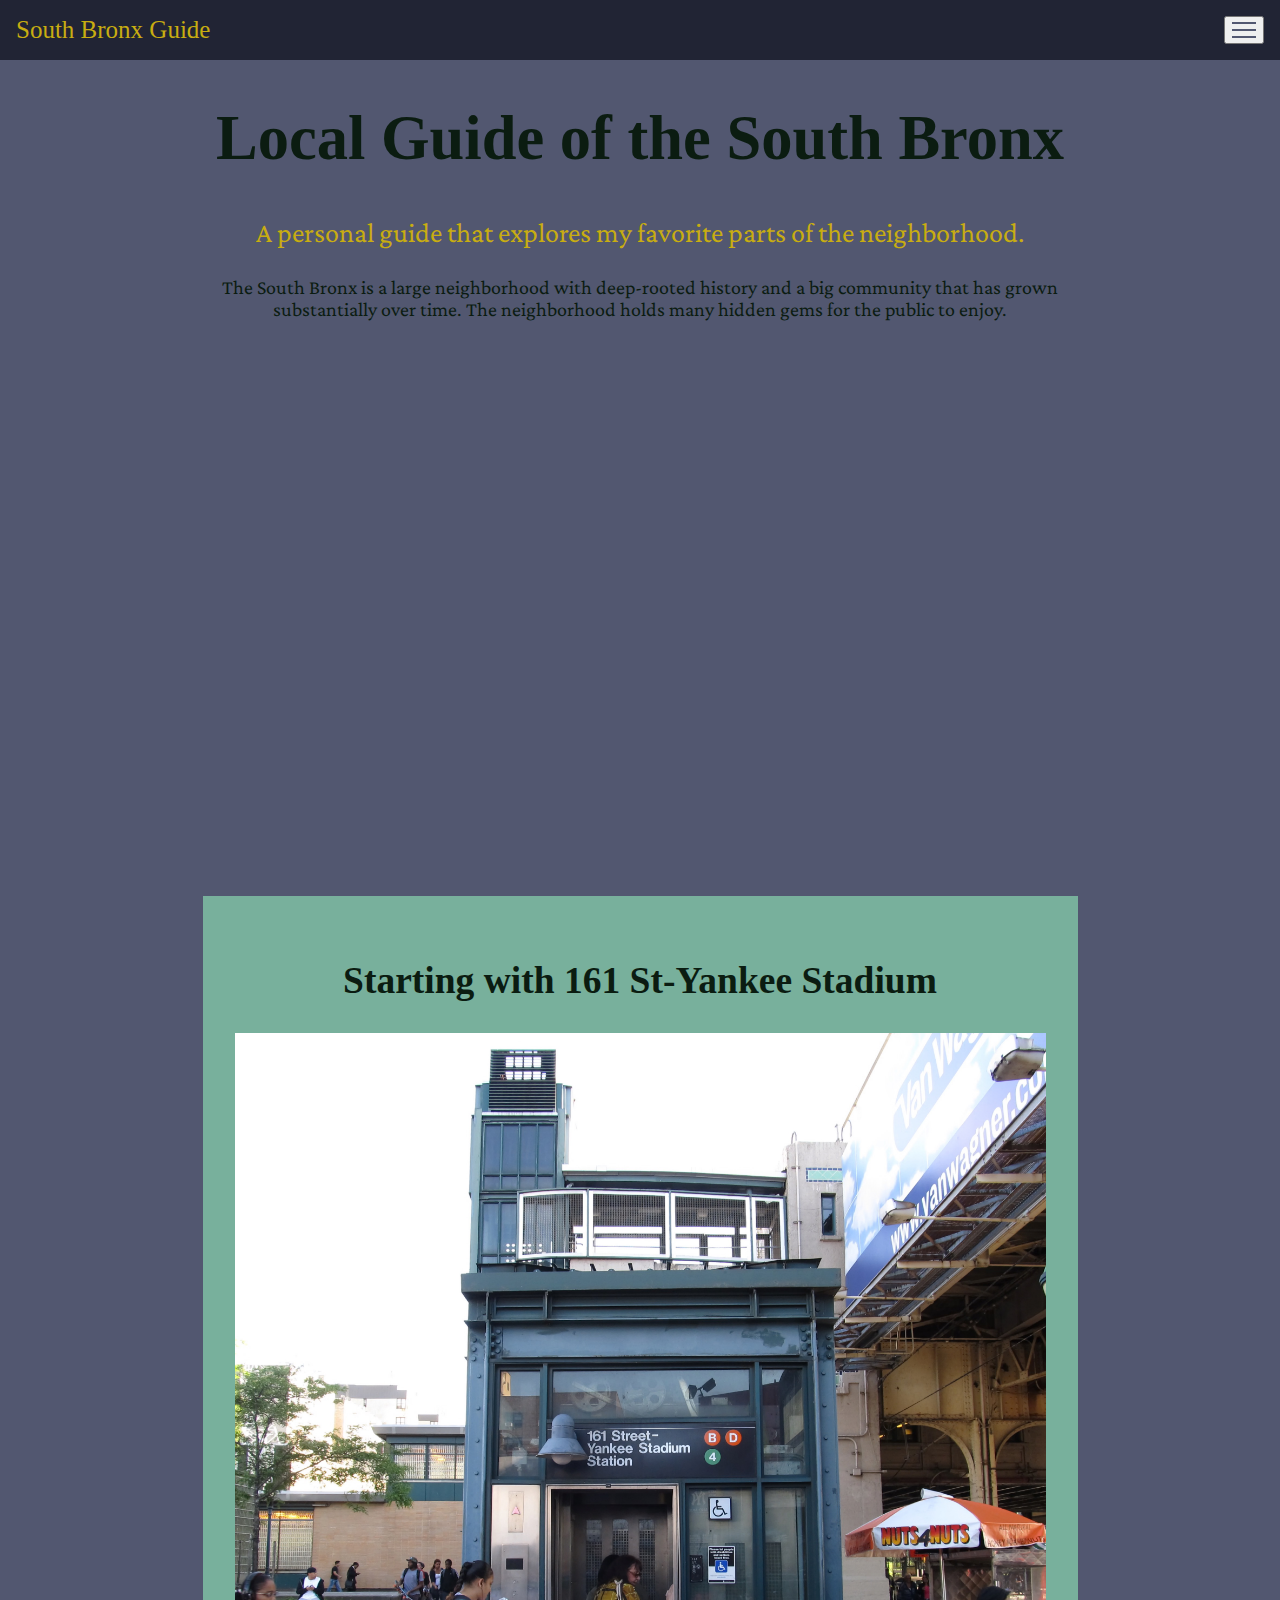
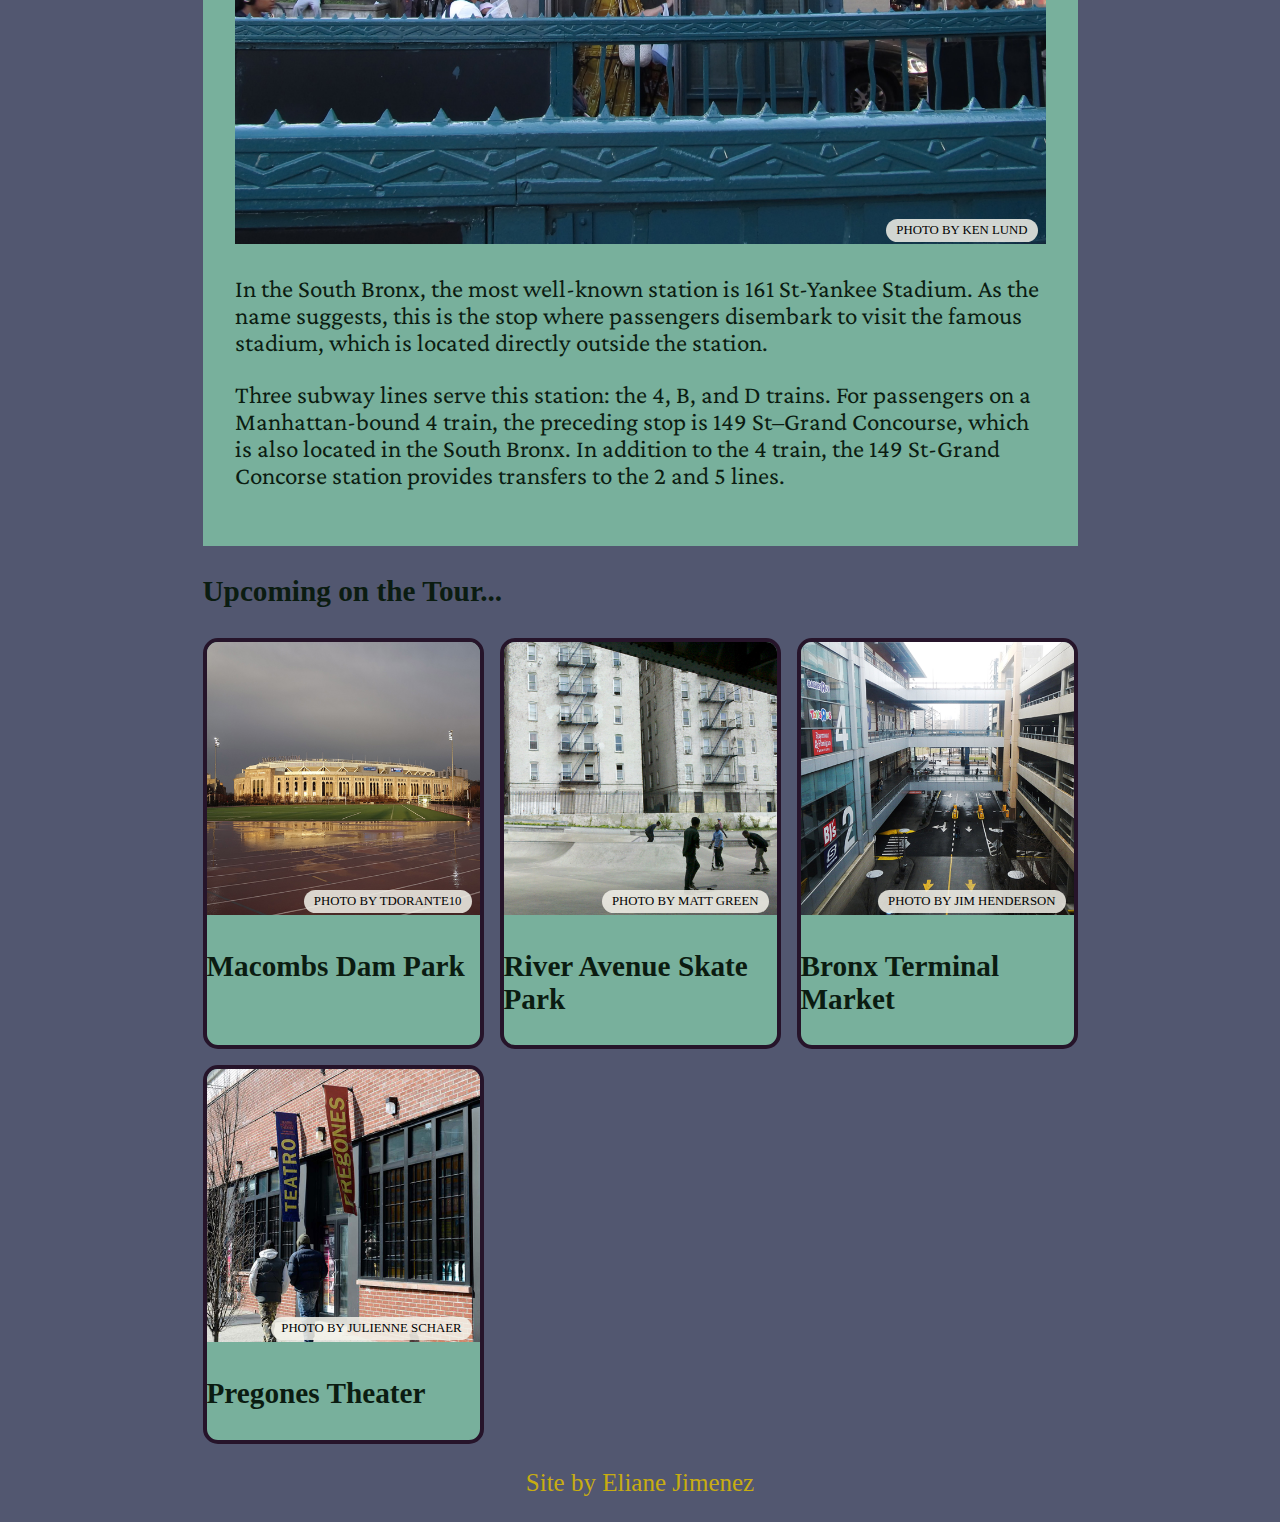
<file: index.html>
<!DOCTYPE html>
<html lang="en">

<head>
    <meta charset="UTF-8">
    <meta name="viewport" content="width=device-width, initial-scale=1.0">

    <!-- CHANGE THIS TITLE PER PAGE -->
    <title>Main Page</title>

    <!-- Fonts (keep) -->
    <link
        href="https://fonts.googleapis.com/css2?family=Cardo:ital,wght@0,400;0,700;1,400&family=Crimson+Pro:ital,wght@0,200..900;1,200..900&family=DM+Serif+Text:ital@0;1&family=Google+Sans+Code:ital,wght@0,300..800;1,300..800&family=Lexend:wght@100..900&display=swap"
        rel="stylesheet">

    <!-- Page-specific tweaks only -->
    <style>
        body {
            font-family: American Typewriter, serif;
            font-size: 25px;
            margin: 0;
            padding: 0;
            background-color: #525770;
            color: #0b1c11;
        }

        h1 {
            font-family: "American Typewriter", serif;
            font-size: 2.5em;
            text-align: center;
        }
    </style>

    <!-- Main stylesheet -->
    <link rel="stylesheet" href="style.css">
</head>

<!-- CHANGE body class PER PAGE (home-page, wonder-wheel-page, etc.) -->

<body class="home-page">

    <!-- ================= HEADER (KEEP STRUCTURE) ================= -->
    <header>
        <div class="topbar">
            <a href="index.html" class="logo">South Bronx Guide</a>

            <button type="button" class="menu-button" aria-controls="menu" aria-expanded="false"
                aria-label="Toggle menu">
               <span class="menu-icon"></span>

            </button>
        </div>

        <nav aria-label="Primary">
            <ul id="menu" class="menu">
                <!-- CHANGE LINKS IF NEEDED -->
                <li><a href="guide-macombs.html">Macombs Dam Park</a></li>
                <li><a href="guide-skate.html">River Avenue Skate Park</a></li>
                <li><a href="guide-market.html">Bronx Terminal Market</a></li>
                <li><a href="guide-theater.html">Pregones Theater</a></li>
            </ul>
        </nav>
    </header>

    <!-- ================= MAIN CONTENT (CHANGE FREELY) ================= -->
    <main>

        <!-- PAGE HEADING -->
        <h1>Local Guide of the South Bronx </h1>

        <!-- INTRO TEXT -->
        <p class="intro">A personal guide that explores my favorite parts of the neighborhood. </p>
        <p class="explore">The South Bronx is a large neighborhood with deep-rooted history and a big community that has
            grown substantially over time. The neighborhood holds many hidden gems for the public to enjoy. </p>

        <!-- VIDEO SECTION (OPTIONAL) -->
        <div class="videoWrapper ratio-16-9">
            <iframe width="560" height="315" src="https://www.youtube.com/embed/eXskwEjtZk8?si=q5VZ1rKBZk1F1UC7"
                title="YouTube video player" style="border:0;"
                allow="accelerometer; autoplay; clipboard-write; encrypted-media; gyroscope; picture-in-picture; web-share"
                referrerpolicy="strict-origin-when-cross-origin" allowfullscreen></iframe>
        </div>

        <!-- FEATURED SECTION -->
        <section class="featured-text-background">
            <h2>Starting with 161 St-Yankee Stadium</h2>

    <figure>
    <img src="images/square/161_Street_entrance_vc.jpeg"
         alt="161 St Station"
         class="responsive-img">

    <figcaption>
        <a href="https://commons.wikimedia.org/wiki/File:161_Street_entrance_vc.jpg">
            Photo by Ken Lund
        </a>
    </figcaption>
</figure>


    <p class="wonder-wheel">
                In the South Bronx, the most well-known station is 161 St-Yankee Stadium. As the name suggests, this is
                the stop where passengers disembark to visit the famous stadium, which is located directly outside the
                station.

            </p>

            <p class="coney-island">
                Three subway lines serve this station: the 4, B, and D trains. For passengers on a Manhattan-bound 4
                train, the preceding stop is 149 St–Grand Concourse, which is also located in the South Bronx. In
                addition to the 4 train, the 149 St-Grand Concorse station provides transfers to the 2 and 5 lines.
            </p>
        </section>

        <!-- GRID SECTION -->
        <h3>Upcoming on the Tour... </h3>

        <div class="guides-grid">
            <div class="guide">
                <figure>
                    <img src="images/square/macombs-dam-pk.jpg" alt="Macombs Dam Park">
                    <figcaption>
                        <a
                            href="https://commons.wikimedia.org/wiki/File:Macombs_Dam_Pk_td_%282019-01-24%29_173_-_Track_and_Field,_Yankee_Stadium.jpg">Photo
                            by Tdorante10</a>
                    </figcaption>
                </figure>
                <h3>Macombs Dam Park</h3>
            </div>
            <div class="guide">
                <figure>
                    <img src="images/square/river-avenue-skate-park.jpg" alt="River Skate Park">
                    <figcaption><a href="https://www.flickr.com/photos/imjustwalkin/7186250564">Photo
                            by
                            Matt Green</a></figcaption>
                </figure>
                <h3>River Avenue Skate Park</h3>
            </div>
            <div class="guide">
                <figure>
                    <img src="images/square/bronx-terminal-market.jpg" alt="Bronx Terminal Market">
                    <figcaption><a href="https://commons.wikimedia.org/wiki/File:Bronx_mall_152_St_jeh.jpg">Photo
                            by
                            Jim Henderson</a></figcaption>
                </figure>
                <h3>Bronx Terminal Market</h3>
            </div>
            <div class="guide">
                <figure>
                    <img src="images/square/pregones-theater.jpg" alt="Pregones Theater">
                    <figcaption><a href="https://www.nyctourism.com/places/pregones-theater-south-bronx-nyc/">Photo
                            by
                            Julienne Schaer</a></figcaption>
                </figure>
                <h3>Pregones Theater</h3>
            </div>
        </div>

    </main>

    <!-- ================= FOOTER (KEEP) ================= -->
    <footer>
        <p>Site by Eliane Jimenez</p>
    </footer>

    <!-- ================= NAV SCRIPT (KEEP) ================= -->
    <script>
        const menuButton = document.querySelector('.menu-button');
        const menu = document.getElementById('menu');

        menuButton.addEventListener('click', () => {
            const expanded = menuButton.getAttribute('aria-expanded') === 'true';
            menuButton.setAttribute('aria-expanded', String(!expanded));
            menu.classList.toggle('is-open');
        });
    </script>

</body>

</html>
</file>
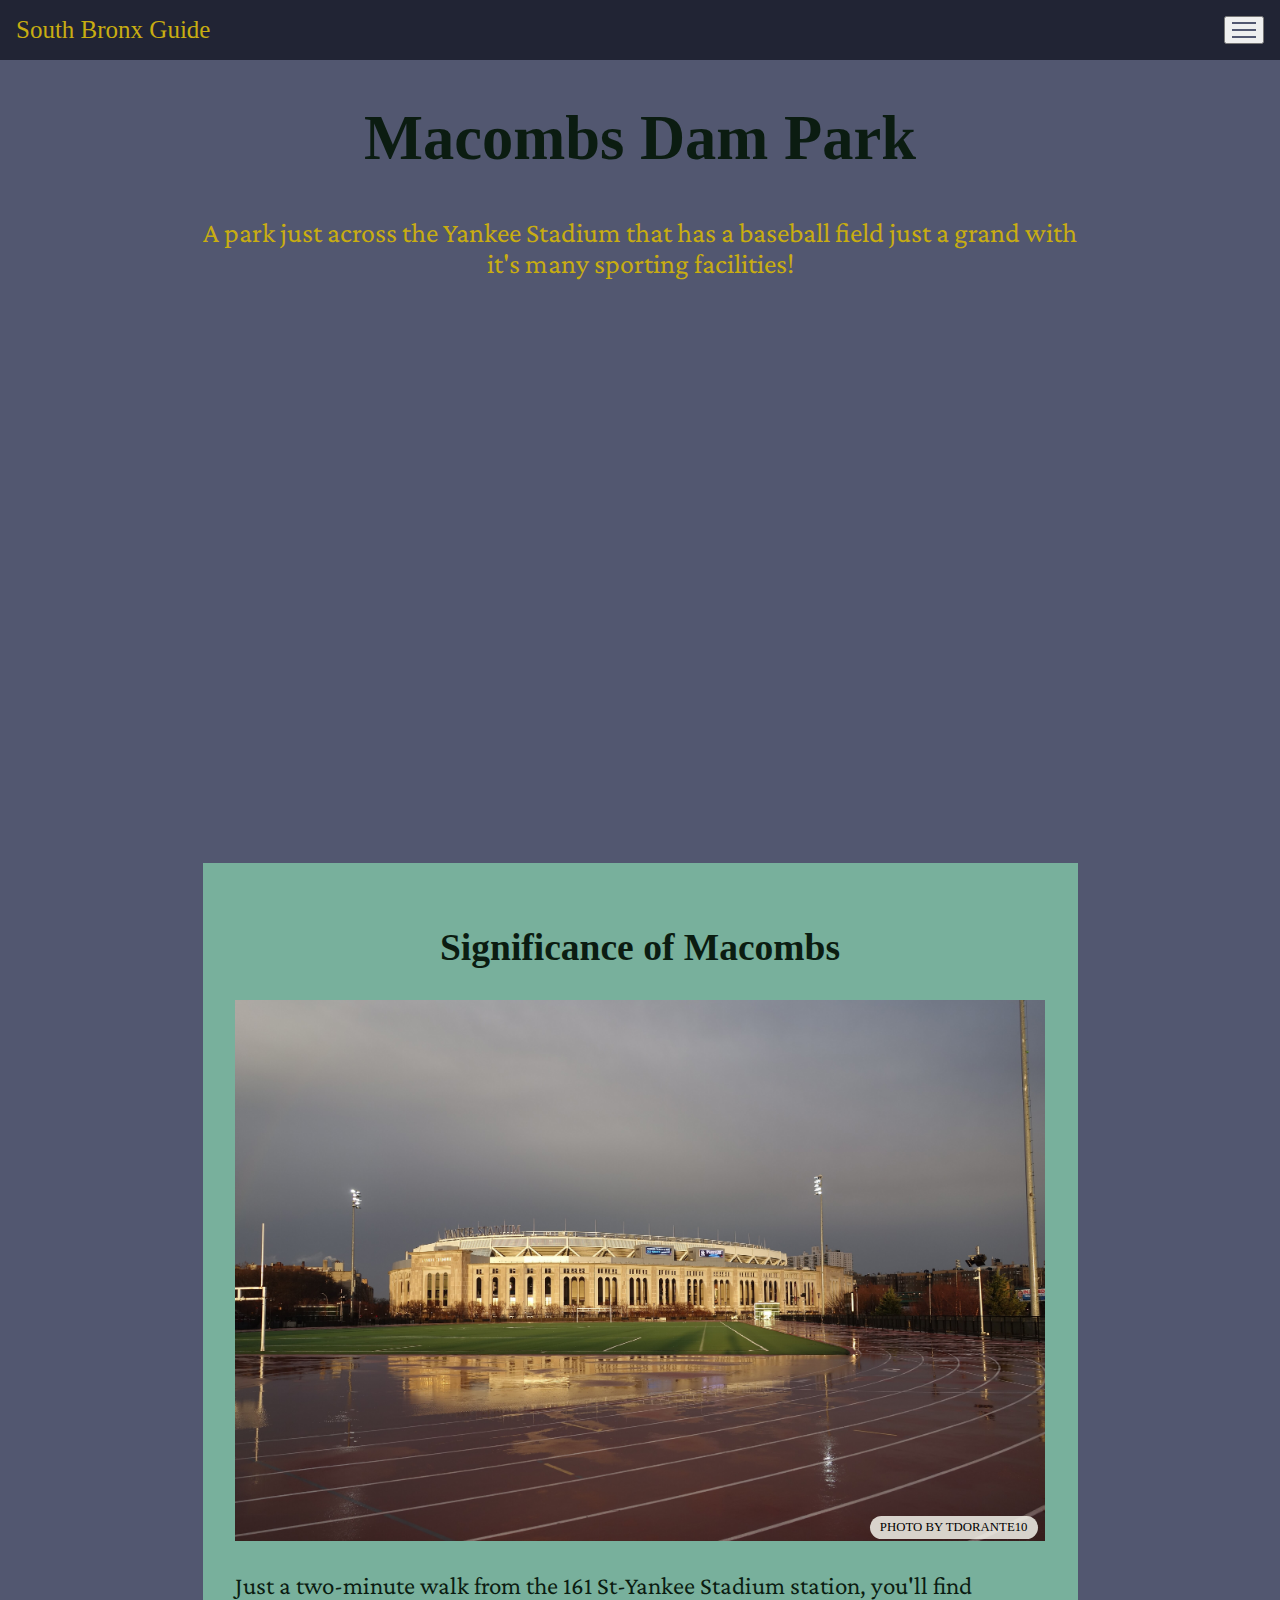
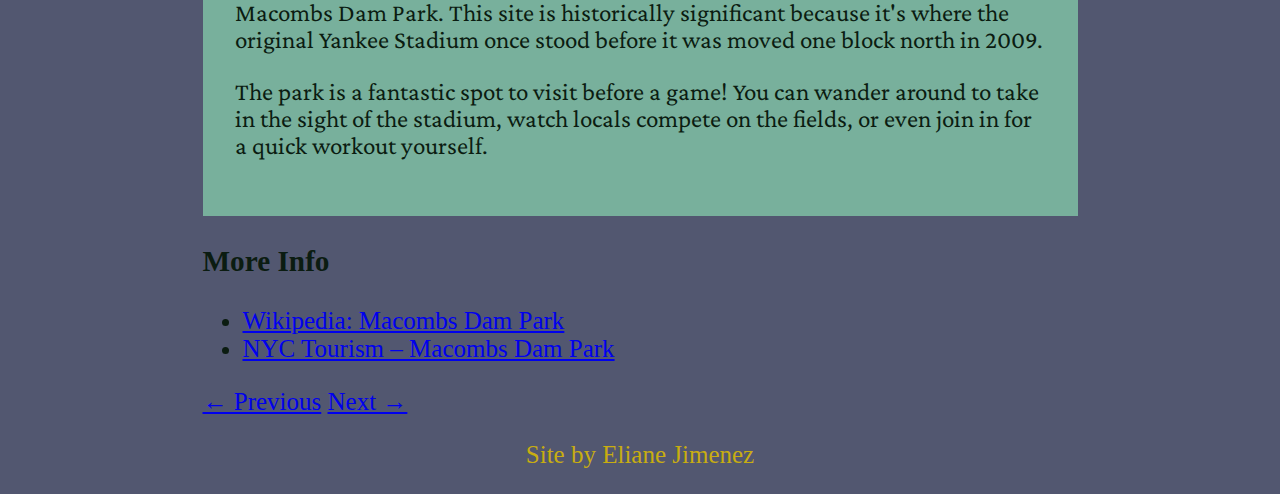
<file: guide-macombs.html>
<!DOCTYPE html>
<html lang="en">

<head>
    <meta charset="UTF-8">
    <meta name="viewport" content="width=device-width, initial-scale=1.0">

    <!-- CHANGE THIS TITLE PER PAGE -->
    <title>Macombs Dam Park</title>

    <!-- Fonts (keep) -->
    <link
        href="https://fonts.googleapis.com/css2?family=Cardo:ital,wght@0,400;0,700;1,400&family=Crimson+Pro:ital,wght@0,200..900;1,200..900&family=DM+Serif+Text:ital@0;1&family=Google+Sans+Code:ital,wght@0,300..800;1,300..800&family=Lexend:wght@100..900&display=swap"
        rel="stylesheet">

    <!-- Page-specific tweaks only -->
    <style>
        body {
            font-family: American Typewriter, serif;
            font-size: 25px;
            margin: 0;
            padding: 0;
            background-color: #525770;
            color: #0b1c11;
        }

        h1 {
            font-family: "American Typewriter", serif;
            font-size: 2.5em;
            text-align: center;
        }
    </style>

    <!-- Main stylesheet -->
    <link rel="stylesheet" href="style.css">
</head>

<!-- CHANGE body class PER PAGE (home-page, wonder-wheel-page, etc.) -->

<body class="home-page">

    <!-- ================= HEADER (KEEP STRUCTURE) ================= -->
    <header>
        <div class="topbar">
            <a href="index.html" class="logo">South Bronx Guide</a>

            <button type="button" class="menu-button" aria-controls="menu" aria-expanded="false"
                aria-label="Toggle menu">
               <span class="menu-icon"></span>

            </button>
        </div>

        <nav aria-label="Primary">
            <ul id="menu" class="menu">
                <!-- CHANGE LINKS IF NEEDED -->
                <li><a href="guide-skate.html">River Avenue Skate Park</a></li>
                <li><a href="guide-market.html">Bronx Terminal Market</a></li>
                <li><a href="guide-theater.html">Pregones Theater</a></li>
            </ul>
        </nav>
    </header>

    <!-- ================= MAIN CONTENT (CHANGE FREELY) ================= -->
    <main>

        <!-- PAGE HEADING -->
        <h1>Macombs Dam Park </h1>

        <!-- INTRO TEXT -->
        <p class="intro"> A park just across the Yankee Stadium that has a baseball field just a grand with it's many sporting facilities!    </p>
        <!-- VIDEO SECTION (OPTIONAL) -->
        <div class="videoWrapper ratio-16-9">
            <iframe width="560" height="315" src="https://www.youtube.com/embed/phsmGjqLUXw?si=khy_wlBOWn6d9Sq0" title="YouTube video player" frameborder="0" allow="accelerometer; autoplay; clipboard-write; encrypted-media; gyroscope; picture-in-picture; web-share" referrerpolicy="strict-origin-when-cross-origin" allowfullscreen></iframe>
        </div>

        <!-- FEATURED SECTION -->
        <section class="featured-text-background">
            <h2>Significance of Macombs </h2>

    <figure>
    <img src="images/macombs-dam-pk.jpg"
         alt="161 St Station"
         class="responsive-img">

    <figcaption>
        <a href="https://commons.wikimedia.org/wiki/File:Macombs_Dam_Pk_td_%282019-01-24%29_173_-_Track_and_Field,_Yankee_Stadium.jpg">
            Photo by Tdorante10
        </a>
    </figcaption>
</figure>


    <p class="wonder-wheel">
               Just a two-minute walk from the 161 St-Yankee Stadium station, you'll find Macombs Dam Park. This site is historically significant because it's where the original Yankee Stadium once stood before it was moved one block north in 2009. 
            </p>

            <p class="coney-island">
                The park is a fantastic spot to visit before a game! You can wander around to take in the sight of the stadium, watch locals compete on the fields, or even join in for a quick workout yourself.
            </p>
        </section>
        <div class="more-info">
  <h3>More Info</h3>
  <ul class="more-info-container">
    <li><a href="https://en.wikipedia.org/wiki/Macombs_Dam_Park">Wikipedia: Macombs Dam Park</a></li>
    <li><a href="https://www.nyctourism.com/sports/macombs-dam-park/">NYC Tourism – Macombs Dam Park</a></li>
  </ul>
</div>


        <nav id="pagination" aria-label="Pagination">
            <a class="btn" rel="prev" href="guide-theater.html">← Previous</a>
            <a class="btn" rel="next" href="guide-skate.html">Next →</a>
        </nav>
    </main>
    <!-- ================= FOOTER (KEEP) ================= -->
    <footer>
        <p>Site by Eliane Jimenez</p>
    </footer>

    <!-- ================= NAV SCRIPT (KEEP) ================= -->
    <script>
        const menuButton = document.querySelector('.menu-button');
        const menu = document.getElementById('menu');

        menuButton.addEventListener('click', () => {
            const expanded = menuButton.getAttribute('aria-expanded') === 'true';
            menuButton.setAttribute('aria-expanded', String(!expanded));
            menu.classList.toggle('is-open');
        });
    </script>

</body>

</html>
</file>
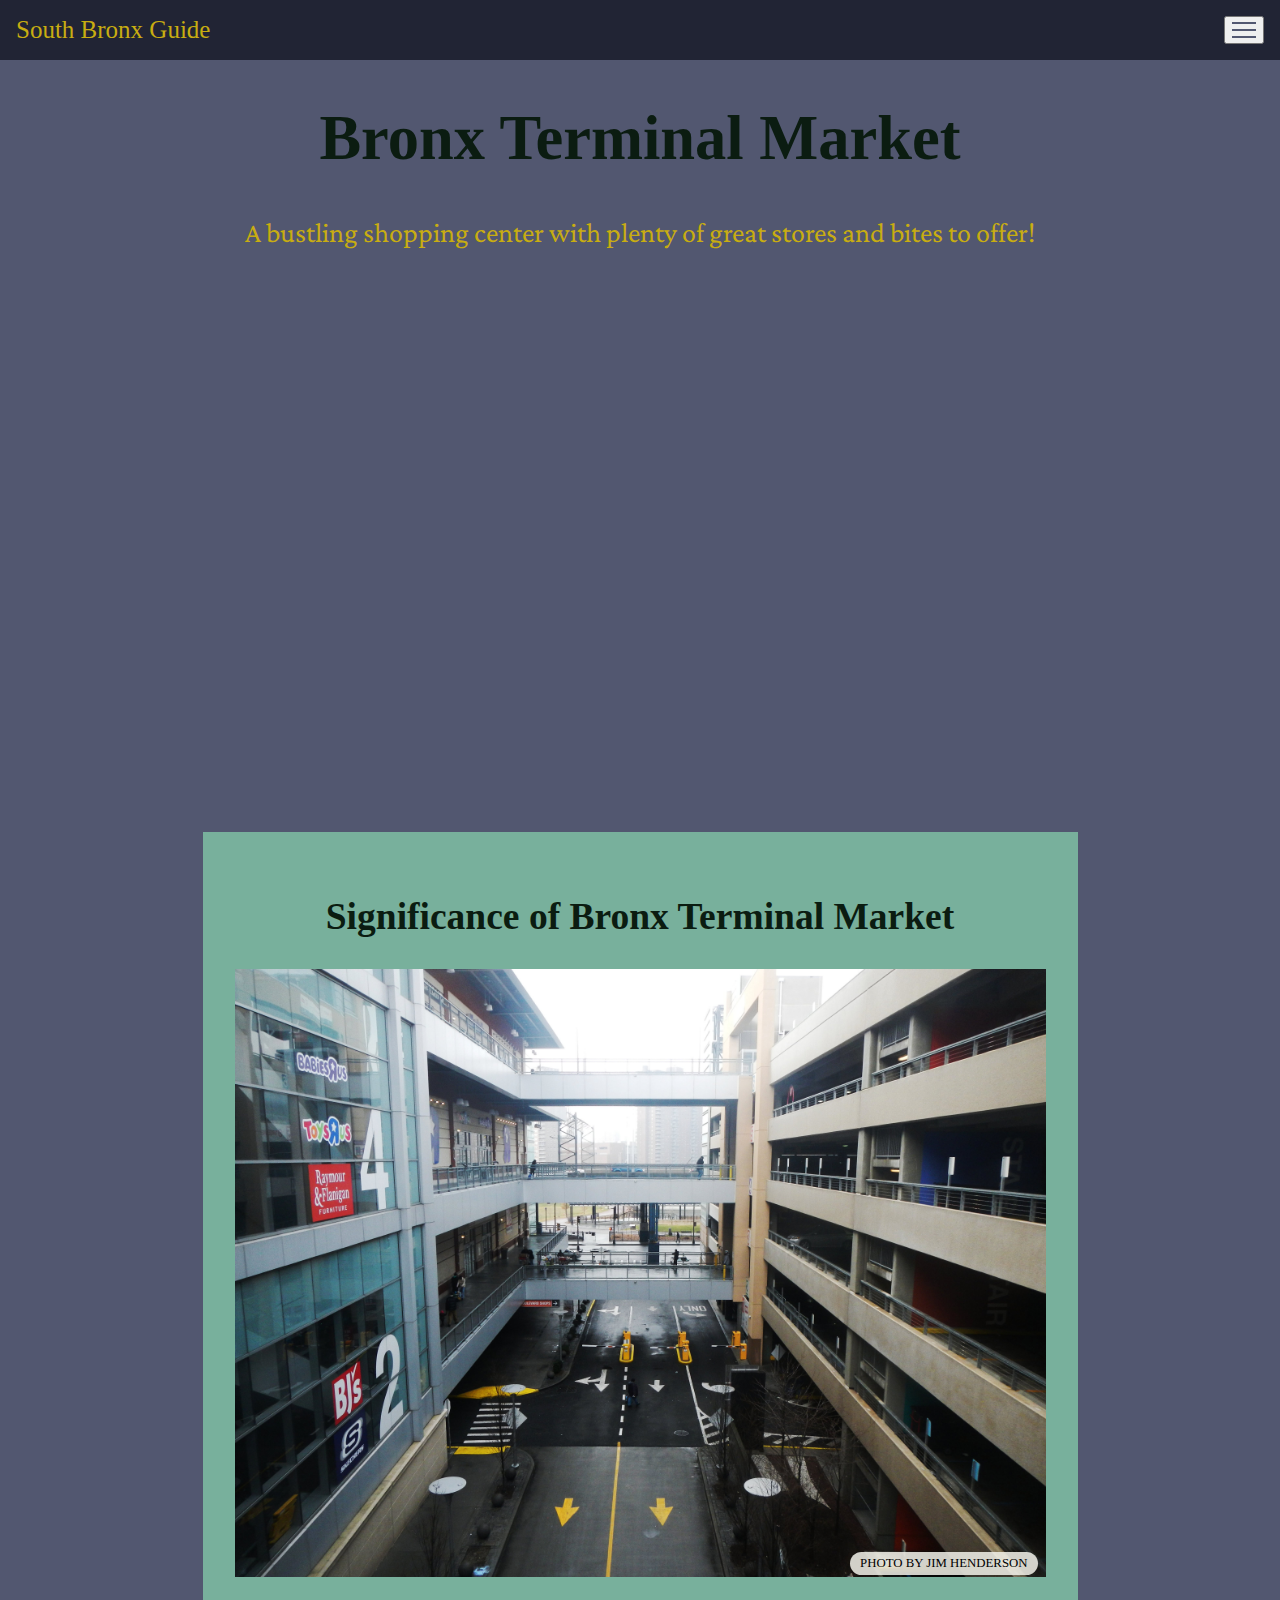
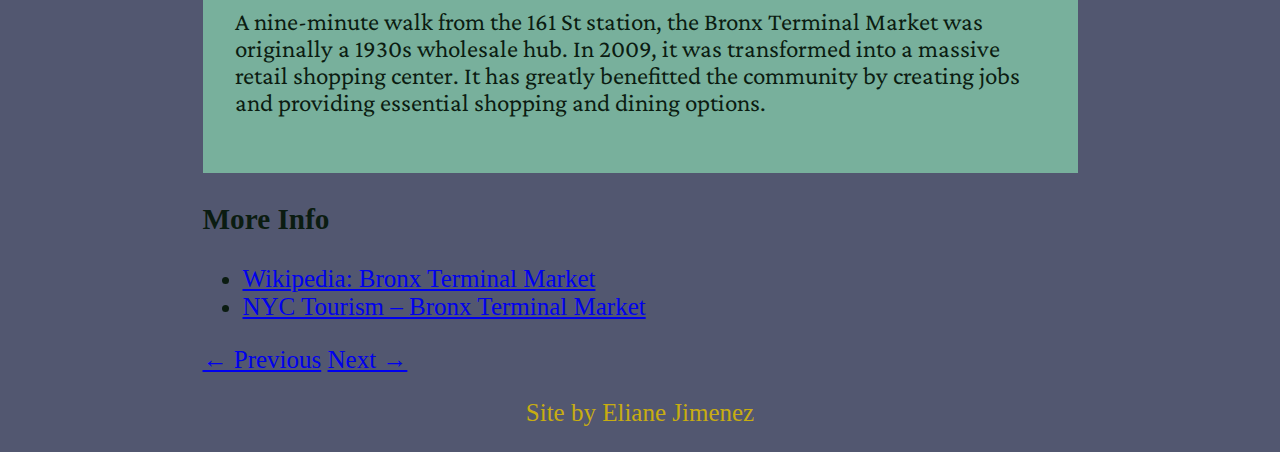
<file: guide-market.html>
<!DOCTYPE html>
<html lang="en">

<head>
    <meta charset="UTF-8">
    <meta name="viewport" content="width=device-width, initial-scale=1.0">

    <!-- CHANGE THIS TITLE PER PAGE -->
    <title>Bronx Terminal Market</title>

    <!-- Fonts (keep) -->
    <link
        href="https://fonts.googleapis.com/css2?family=Cardo:ital,wght@0,400;0,700;1,400&family=Crimson+Pro:ital,wght@0,200..900;1,200..900&family=DM+Serif+Text:ital@0;1&family=Google+Sans+Code:ital,wght@0,300..800;1,300..800&family=Lexend:wght@100..900&display=swap"
        rel="stylesheet">

    <!-- Page-specific tweaks only -->
    <style>
        body {
            font-family: American Typewriter, serif;
            font-size: 25px;
            margin: 0;
            padding: 0;
            background-color: #525770;
            color: #0b1c11;
        }

        h1 {
            font-family: "American Typewriter", serif;
            font-size: 2.5em;
            text-align: center;
        }
    </style>

    <!-- Main stylesheet -->
    <link rel="stylesheet" href="style.css">
</head>

<!-- CHANGE body class PER PAGE (home-page, wonder-wheel-page, etc.) -->

<body class="home-page">

    <!-- ================= HEADER (KEEP STRUCTURE) ================= -->
    <header>
        <div class="topbar">
            <a href="index.html" class="logo">South Bronx Guide</a>

            <button type="button" class="menu-button" aria-controls="menu" aria-expanded="false"
                aria-label="Toggle menu">
               <span class="menu-icon"></span>

            </button>
        </div>

        <nav aria-label="Primary">
            <ul id="menu" class="menu">
                <!-- CHANGE LINKS IF NEEDED -->
                <li><a href="guide-macombs.html">Macombs Dam Park</a></li>
                <li><a href="guide-skate.html">River Avenue Skate Park</a></li>
                <li><a href="guide-theater.html">Pregones Theater</a></li>
            </ul>
        </nav>
    </header>

    <!-- ================= MAIN CONTENT (CHANGE FREELY) ================= -->
    <main>

        <!-- PAGE HEADING -->
        <h1>Bronx Terminal Market</h1>

        <!-- INTRO TEXT -->
        <p class="intro">A bustling shopping center with plenty of great stores and bites to offer! </p>

        <!-- VIDEO SECTION (OPTIONAL) -->
        <div class="videoWrapper ratio-16-9">
   <iframe width="560" height="315" src="https://www.youtube.com/embed/ZlgOHv0aTOU?si=mK1x_3_6kPs_HNQf" title="YouTube video player" frameborder="0" allow="accelerometer; autoplay; clipboard-write; encrypted-media; gyroscope; picture-in-picture; web-share" referrerpolicy="strict-origin-when-cross-origin" allowfullscreen></iframe>
        </div>

        <!-- FEATURED SECTION -->
        <section class="featured-text-background">
            <h2>Significance of Bronx Terminal Market</h2>

    <figure>
    <img src="images/bronx-terminal-market.jpg"
         alt="Skate Park"
         class="responsive-img">

    <figcaption>
        <a href=https://commons.wikimedia.org/wiki/File:Bronx_mall_152_St_jeh.jpg>
            Photo by Jim Henderson
        </a>
    </figcaption>
</figure>


    <p class="wonder-wheel">
                A nine-minute walk from the 161 St station, the Bronx Terminal Market was originally a 1930s wholesale hub. In 2009, it was transformed into a massive retail shopping center. It has greatly benefitted the community by creating jobs and providing essential shopping and dining options.

            </p>

        </section>
        <div class="more-info">
  <h3>More Info</h3>
  <ul class="more-info-container">
    <li><a href="https://en.wikipedia.org/wiki/Bronx_Terminal_Market">Wikipedia: Bronx Terminal Market</a></li>
    <li><a href="https://www.nyctourism.com/shopping/bronx-terminal-market/">NYC Tourism – Bronx Terminal Market</a></li>
  </ul>
</div>


        <nav id="pagination" aria-label="Pagination">
            <a class="btn" rel="prev" href="guide-skate.html">← Previous</a>
            <a class="btn" rel="next" href="guide-theater.html">Next →</a>
        </nav>
    </main>
    <!-- ================= FOOTER (KEEP) ================= -->
    <footer>
        <p>Site by Eliane Jimenez</p>
    </footer>

    <!-- ================= NAV SCRIPT (KEEP) ================= -->
    <script>
        const menuButton = document.querySelector('.menu-button');
        const menu = document.getElementById('menu');

        menuButton.addEventListener('click', () => {
            const expanded = menuButton.getAttribute('aria-expanded') === 'true';
            menuButton.setAttribute('aria-expanded', String(!expanded));
            menu.classList.toggle('is-open');
        });
    </script>

</body>

</html>
</file>
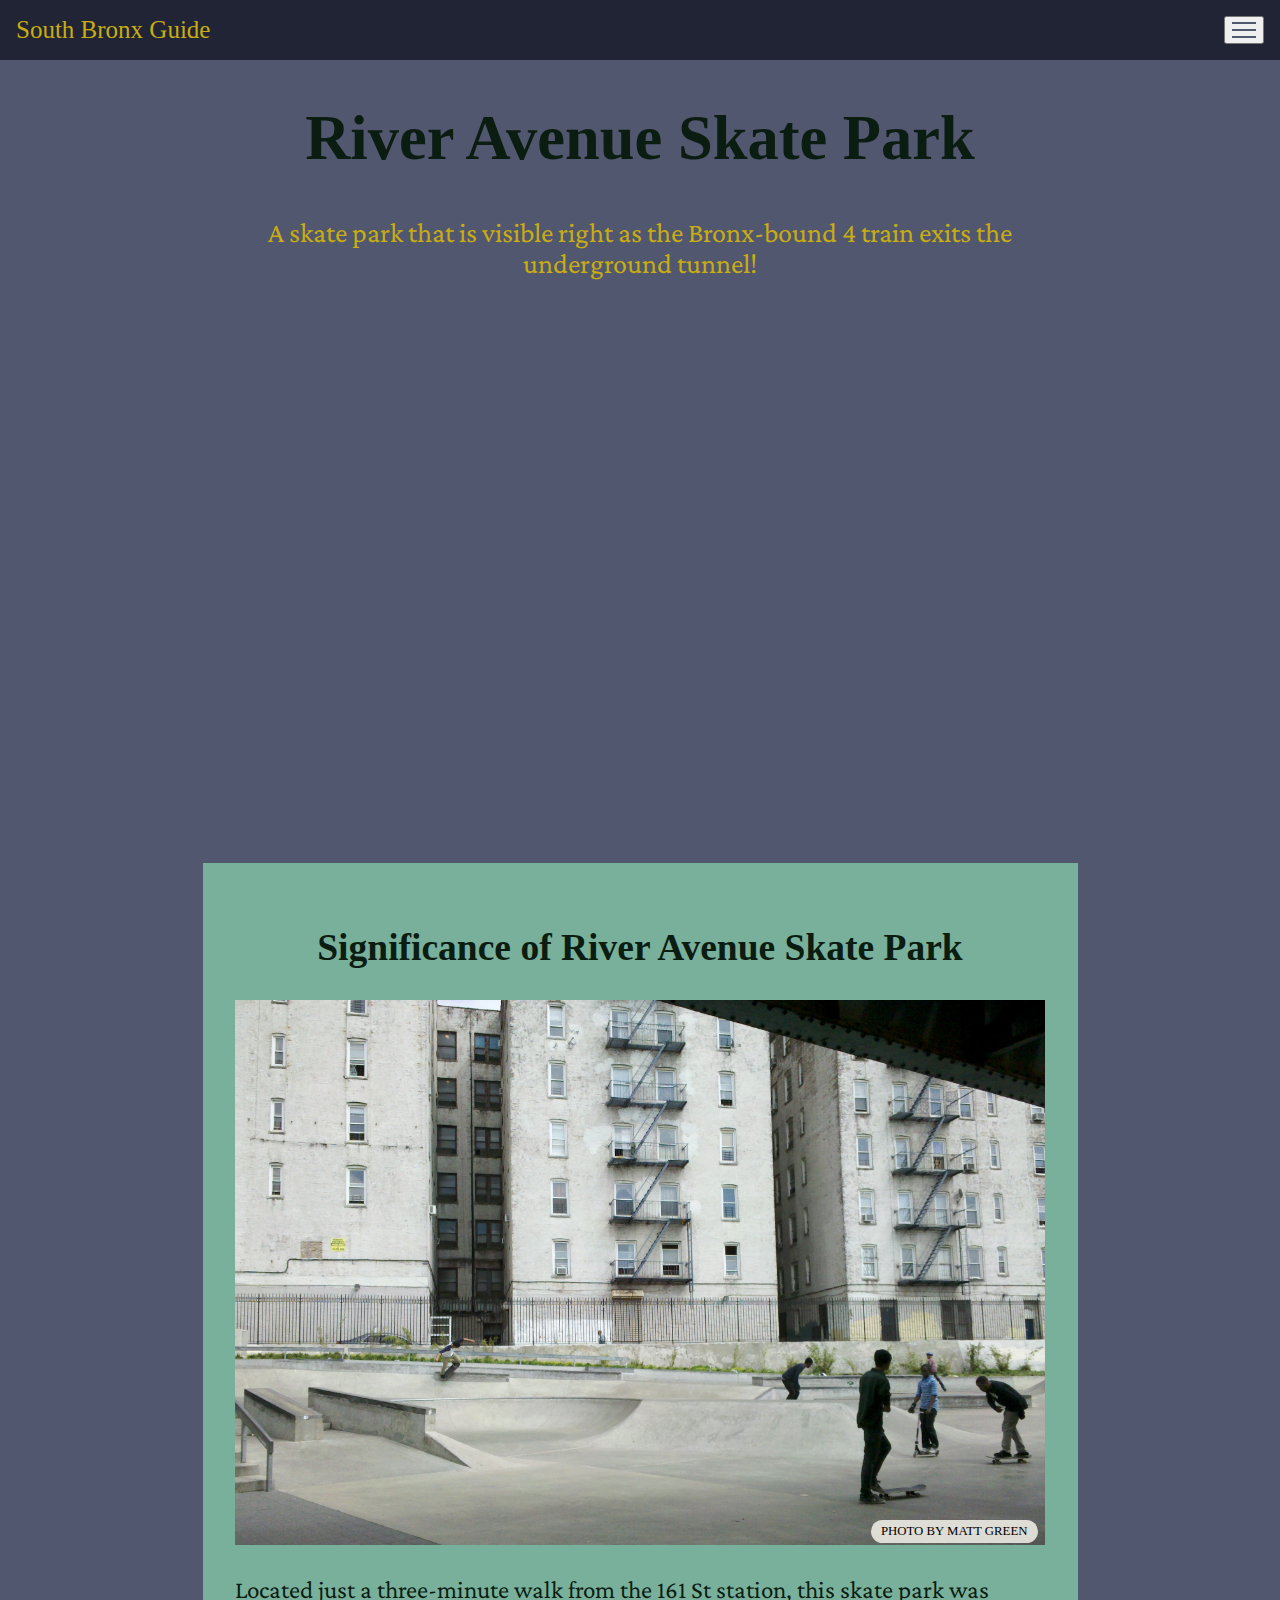
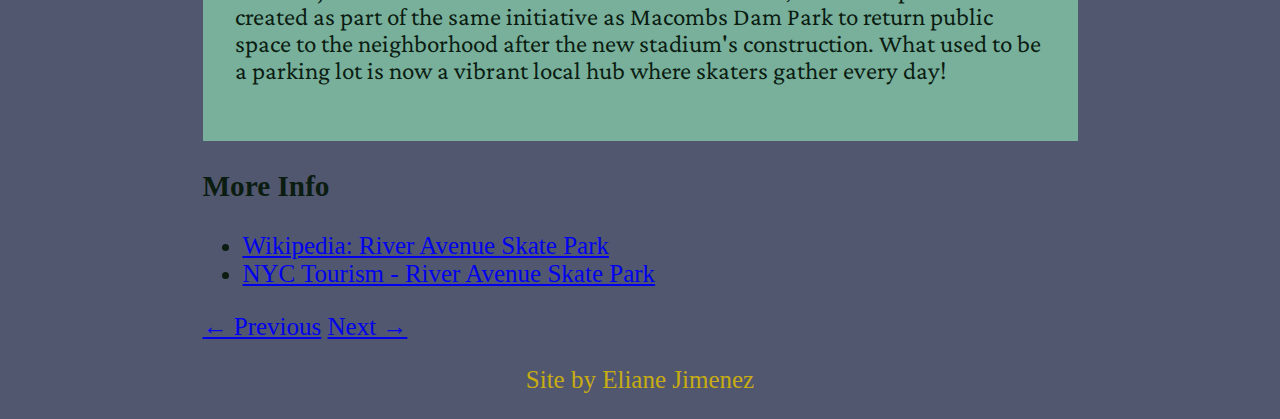
<file: guide-skate.html>
<!DOCTYPE html>
<html lang="en">

<head>
    <meta charset="UTF-8">
    <meta name="viewport" content="width=device-width, initial-scale=1.0">

    <!-- CHANGE THIS TITLE PER PAGE -->
    <title>River Avenue Skate Park</title>

    <!-- Fonts (keep) -->
    <link
        href="https://fonts.googleapis.com/css2?family=Cardo:ital,wght@0,400;0,700;1,400&family=Crimson+Pro:ital,wght@0,200..900;1,200..900&family=DM+Serif+Text:ital@0;1&family=Google+Sans+Code:ital,wght@0,300..800;1,300..800&family=Lexend:wght@100..900&display=swap"
        rel="stylesheet">

    <!-- Page-specific tweaks only -->
    <style>
        body {
            font-family: American Typewriter, serif;
            font-size: 25px;
            margin: 0;
            padding: 0;
            background-color: #525770;
            color: #0b1c11;
        }

        h1 {
            font-family: "American Typewriter", serif;
            font-size: 2.5em;
            text-align: center;
        }
    </style>

    <!-- Main stylesheet -->
    <link rel="stylesheet" href="style.css">
</head>

<!-- CHANGE body class PER PAGE (home-page, wonder-wheel-page, etc.) -->

<body class="home-page">

    <!-- ================= HEADER (KEEP STRUCTURE) ================= -->
    <header>
        <div class="topbar">
            <a href="index.html" class="logo">South Bronx Guide</a>

            <button type="button" class="menu-button" aria-controls="menu" aria-expanded="false"
                aria-label="Toggle menu">
               <span class="menu-icon"></span>

            </button>
        </div>

        <nav aria-label="Primary">
            <ul id="menu" class="menu">
                <!-- CHANGE LINKS IF NEEDED -->
                <li><a href="guide-macombs.html">Macombs Dam Park</a></li>
                <li><a href="guide-market.html">Bronx Terminal Market</a></li>
                <li><a href="guide-theater.html">Pregones Theater</a></li>
            </ul>
        </nav>
    </header>

    <!-- ================= MAIN CONTENT (CHANGE FREELY) ================= -->
    <main>

        <!-- PAGE HEADING -->
        <h1>River Avenue Skate Park </h1>

        <!-- INTRO TEXT -->
        <p class="intro">A skate park that is visible right as the Bronx-bound 4 train exits the underground tunnel! </p>
        <p class="explore"> </p>

        <!-- VIDEO SECTION (OPTIONAL) -->
        <div class="videoWrapper ratio-16-9">
   <iframe width="560" height="315" src="https://www.youtube.com/embed/AZQ2ROrfW-A?si=kgj_ZUzb3EJbcYpv" title="YouTube video player" frameborder="0" allow="accelerometer; autoplay; clipboard-write; encrypted-media; gyroscope; picture-in-picture; web-share" referrerpolicy="strict-origin-when-cross-origin" allowfullscreen></iframe>
        </div>

        <!-- FEATURED SECTION -->
        <section class="featured-text-background">
            <h2>Significance of River Avenue Skate Park</h2>

    <figure>
    <img src="images/river-avenue-skate-park.jpg"
         alt="Skate Park"
         class="responsive-img">

    <figcaption>
        <a href="https://www.flickr.com/photos/imjustwalkin/7186250564">
            Photo by Matt Green
        </a>
    </figcaption>
</figure>


    <p class="wonder-wheel">
               Located just a three-minute walk from the 161 St station, this skate park was created as part of the same initiative as Macombs Dam Park to return public space to the neighborhood after the new stadium's construction. What used to be a parking lot is now a vibrant local hub where skaters gather every day!

            </p>

        </section>
        <div class="more-info">
  <h3>More Info</h3>
  <ul class="more-info-container">
    <li><a href="https://en.wikipedia.org/wiki/River_Avenue_Skate_Park">Wikipedia: River Avenue Skate Park</a></li>
    <li><a href="https://www.nyctourism.com/places/river-avenue-skate-park/">NYC Tourism - River Avenue Skate Park</a></li>
  </ul>
</div>


        <nav id="pagination" aria-label="Pagination">
            <a class="btn" rel="prev" href="guide-macombs.html">← Previous</a>
            <a class="btn" rel="next" href="guide-market.html">Next →</a>
        </nav>
    </main>
    <!-- ================= FOOTER (KEEP) ================= -->
    <footer>
        <p>Site by Eliane Jimenez</p>
    </footer>

    <!-- ================= NAV SCRIPT (KEEP) ================= -->
    <script>
        const menuButton = document.querySelector('.menu-button');
        const menu = document.getElementById('menu');

        menuButton.addEventListener('click', () => {
            const expanded = menuButton.getAttribute('aria-expanded') === 'true';
            menuButton.setAttribute('aria-expanded', String(!expanded));
            menu.classList.toggle('is-open');
        });
    </script>

</body>

</html>
</file>
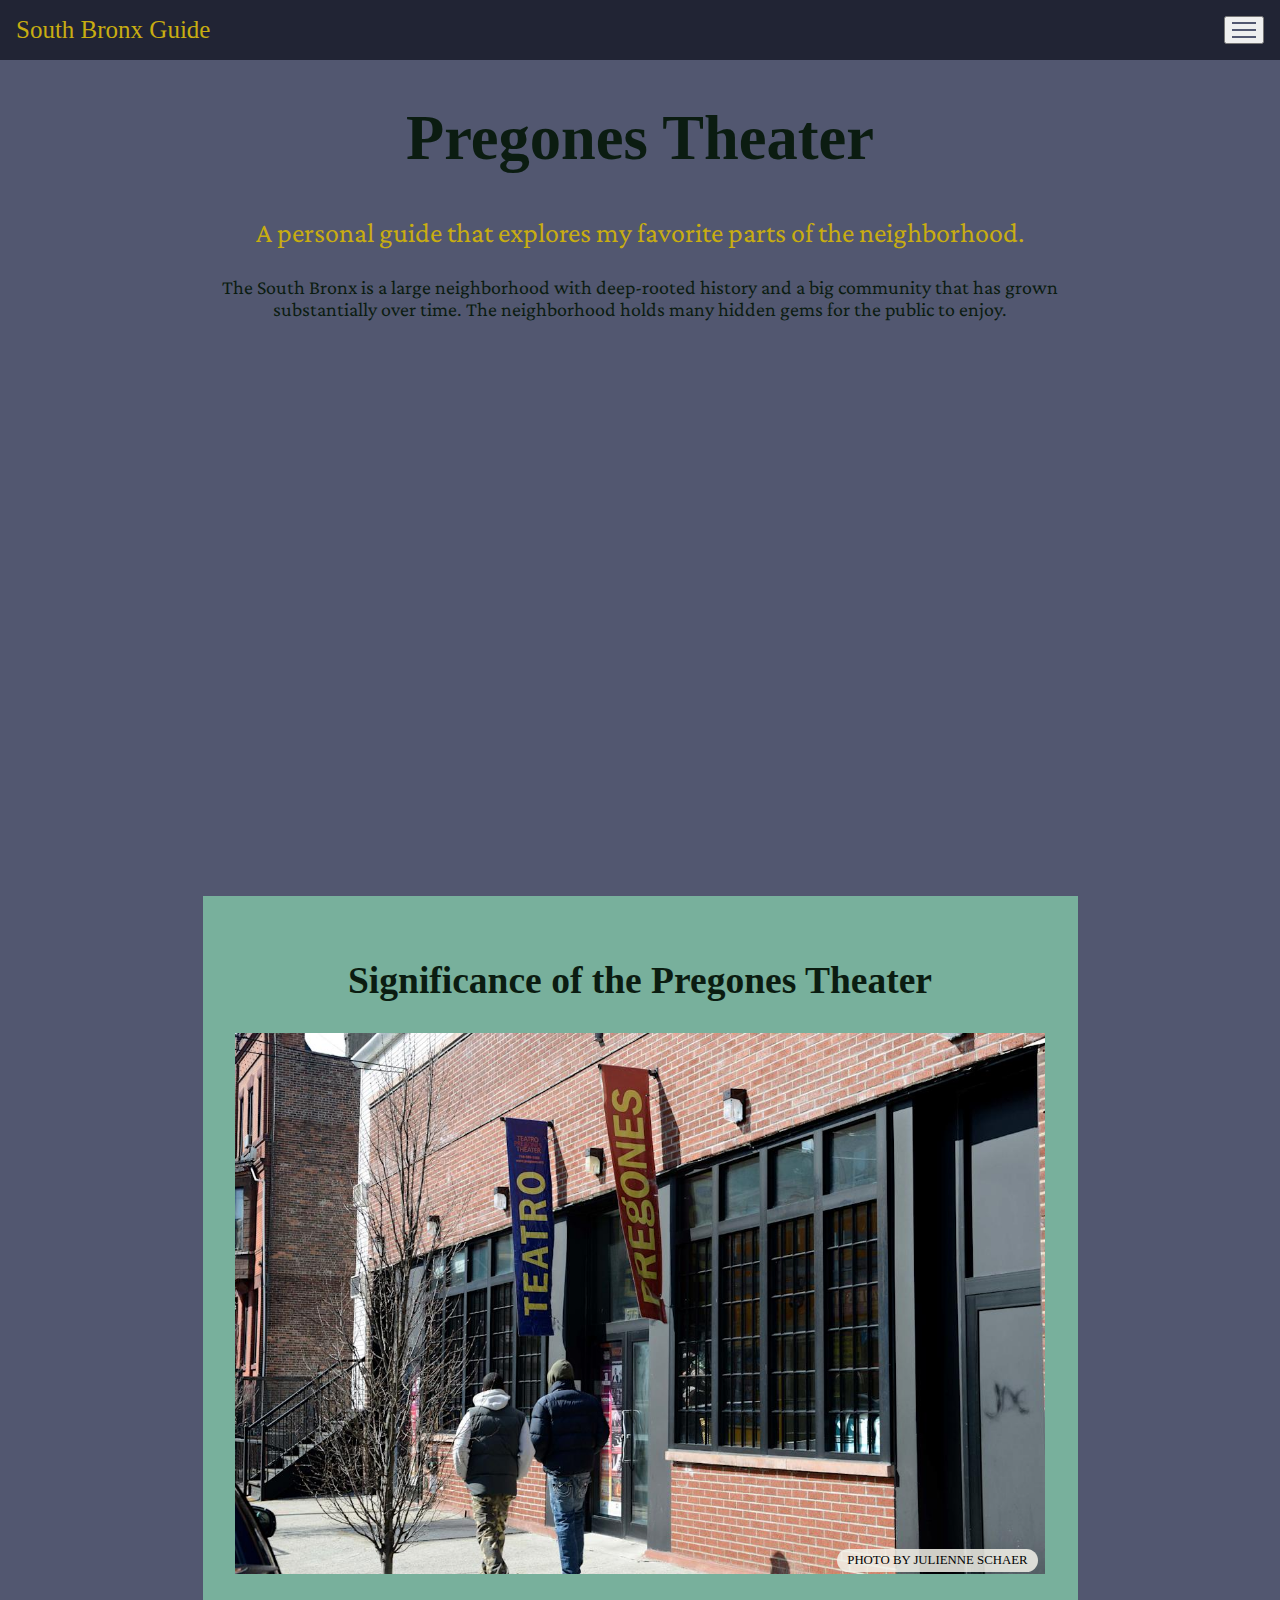
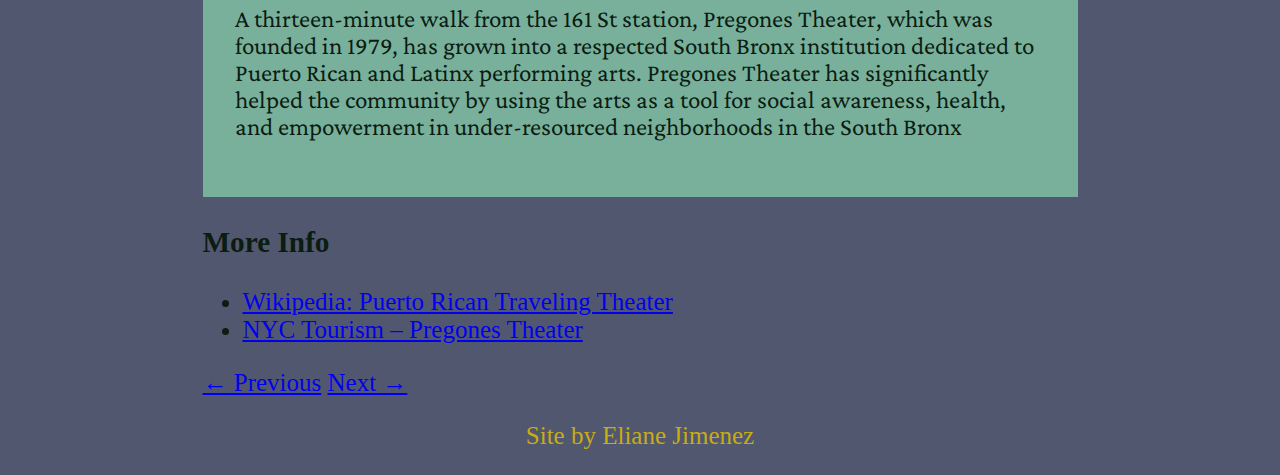
<file: guide-theater.html>
<!DOCTYPE html>
<html lang="en">

<head>
    <meta charset="UTF-8">
    <meta name="viewport" content="width=device-width, initial-scale=1.0">

    <!-- CHANGE THIS TITLE PER PAGE -->
    <title>Pregones Theater</title>

    <!-- Fonts (keep) -->
    <link
        href="https://fonts.googleapis.com/css2?family=Cardo:ital,wght@0,400;0,700;1,400&family=Crimson+Pro:ital,wght@0,200..900;1,200..900&family=DM+Serif+Text:ital@0;1&family=Google+Sans+Code:ital,wght@0,300..800;1,300..800&family=Lexend:wght@100..900&display=swap"
        rel="stylesheet">

    <!-- Page-specific tweaks only -->
    <style>
        body {
            font-family: American Typewriter, serif;
            font-size: 25px;
            margin: 0;
            padding: 0;
            background-color: #525770;
            color: #0b1c11;
        }

        h1 {
            font-family: "American Typewriter", serif;
            font-size: 2.5em;
            text-align: center;
        }
    </style>

    <!-- Main stylesheet -->
    <link rel="stylesheet" href="style.css">
</head>

<!-- CHANGE body class PER PAGE (home-page, wonder-wheel-page, etc.) -->

<body class="home-page">

    <!-- ================= HEADER (KEEP STRUCTURE) ================= -->
    <header>
        <div class="topbar">
            <a href="index.html" class="logo">South Bronx Guide</a>

            <button type="button" class="menu-button" aria-controls="menu" aria-expanded="false"
                aria-label="Toggle menu">
               <span class="menu-icon"></span>

            </button>
        </div>

        <nav aria-label="Primary">
            <ul id="menu" class="menu">
                <!-- CHANGE LINKS IF NEEDED -->
                <li><a href="guide-macombs.html">Macombs Dam Park</a></li>
                <li><a href="guide-skate.html">River Avenue Skate Park</a></li>
                <li><a href="guide-market.html">Bronx Terminal Market</a></li>
            </ul>
        </nav>
    </header>

    <!-- ================= MAIN CONTENT (CHANGE FREELY) ================= -->
    <main>

        <!-- PAGE HEADING -->
        <h1>Pregones Theater</h1>

        <!-- INTRO TEXT -->
        <p class="intro">A personal guide that explores my favorite parts of the neighborhood. </p>
        <p class="explore">The South Bronx is a large neighborhood with deep-rooted history and a big community that has
            grown substantially over time. The neighborhood holds many hidden gems for the public to enjoy. </p>

        <!-- VIDEO SECTION (OPTIONAL) -->
        <div class="videoWrapper ratio-16-9">
   <iframe width="560" height="315" src="https://www.youtube.com/embed/5BNXAVdblXE?si=aOwzGx4Ltwhf5HV1" title="YouTube video player" frameborder="0" allow="accelerometer; autoplay; clipboard-write; encrypted-media; gyroscope; picture-in-picture; web-share" referrerpolicy="strict-origin-when-cross-origin" allowfullscreen></iframe>
        </div>

        <!-- FEATURED SECTION -->
        <section class="featured-text-background">
            <h2>Significance of the Pregones Theater</h2>

    <figure>
    <img src="images/pregones-theater.jpeg"
         alt="Skate Park"
         class="responsive-img">

    <figcaption>
        <a href="https://www.nyctourism.com/places/pregones-theater-south-bronx-nyc/">
            Photo by Julienne Schaer
        </a>
    </figcaption>
</figure>


    <p class="wonder-wheel">
               A thirteen-minute walk from the 161 St station, Pregones Theater, which was founded in 1979, has grown into a respected South Bronx institution dedicated to Puerto Rican and Latinx performing arts. Pregones Theater has significantly helped the community by using the arts as a tool for social awareness, health, and empowerment in under-resourced neighborhoods in the South Bronx

            </p>

        </section>
        <div class="more-info">
  <h3>More Info</h3>
  <ul class="more-info-container">
    <li><a href="https://en.wikipedia.org/wiki/Puerto_Rican_Traveling_Theater">Wikipedia: Puerto Rican Traveling Theater</a></li>
    <li><a href="https://www.nyctourism.com/places/pregones-theater-south-bronx-nyc/">NYC Tourism – Pregones Theater</a></li>
  </ul>
</div>


        <nav id="pagination" aria-label="Pagination">
            <a class="btn" rel="prev" href="guide-market.html">← Previous</a>
            <a class="btn" rel="next" href="guide-macombs.html">Next →</a>
        </nav>
    </main>
    <!-- ================= FOOTER (KEEP) ================= -->
    <footer>
        <p>Site by Eliane Jimenez</p>
    </footer>

    <!-- ================= NAV SCRIPT (KEEP) ================= -->
    <script>
        const menuButton = document.querySelector('.menu-button');
        const menu = document.getElementById('menu');

        menuButton.addEventListener('click', () => {
            const expanded = menuButton.getAttribute('aria-expanded') === 'true';
            menuButton.setAttribute('aria-expanded', String(!expanded));
            menu.classList.toggle('is-open');
        });
    </script>

</body>

</html>
</file>
<file: style.css>
/* ================= VARIABLES ================= */
:root {
    --space-unit: 1rem;
    --clr-nav: #c8ad11;
    --clr-nav-hover: #333;
    --clr-nav-background: #212434;
}


/* ================= LAYOUT ================= */
main {
    padding: 0 var(--space-unit);
    max-width: 70ch;
    margin: 0 auto;
}

img {
    max-width: 100%;
    height: auto;
}

/* ================= TYPOGRAPHY ================= */
.intro {
    font-size: 1.75rem;
    font-family: Crimson Pro, serif;
    color: #c8ad11;
    text-align: center;
}

.explore {
    font-size: 1.25rem;
    font-family: Crimson Pro, serif;
    text-align: center;
}

/* ================= VIDEO ================= */
.videoWrapper {
    position: relative;
    padding-bottom: 56.25%;
    height: 0;
    margin-bottom: 4rem;
}

.videoWrapper iframe {
    position: absolute;
    inset: 0;
    width: 100%;
    height: 100%;
}

/* ================= FEATURED SECTION ================= */
.featured-text-background {
    background-color: #78B09C;
    padding: 2rem;
}
.featured-text-background h2 {
    text-align: center;
}


.featured-text-background p {
    color: #0b1c11;
    font-family: Crimson Pro, serif;
}

/* ================= GRID ================= */
.guides-grid {
    display: grid;
    gap: 1rem;
    grid-template-columns: repeat(auto-fit, minmax(250px, 1fr));
}

.guide {
    background-color: #78B09C;
    border: 4px solid #26142a;
    border-radius: 15px;
    overflow: hidden;
}

/* ================= FIGCAPTIONS ================= */
figure {
    position: relative;
    margin: 0;
}

figcaption {
    position: absolute;
    bottom: 8px;
    right: 8px;
    background: rgba(243, 242, 234, 0.85);
    padding: 4px 10px;
    border-radius: 999px;
    font-size: 0.8rem;
    text-transform: uppercase;
}

figcaption a {
    color: #000;
    text-decoration: none;
}

/* ================= NAVIGATION ================= */
header {
    background: var(--clr-nav-background);
    color: var(--clr-nav);
}

.topbar {
    display: flex;
    justify-content: space-between;
    padding: 1rem;
}

.logo {
    color: var(--clr-nav);
    text-decoration: none;
}

.menu {
    list-style: none;
    margin: 0;
    padding: 0;
    max-height: 0;
    overflow: hidden;
}

.menu.is-open {
    max-height: 80vh;
}

.menu a {
    display: block;
    padding: 1rem;
    color: var(--clr-nav);
    text-align: center;
    text-decoration: none;
}
/* ================= HAMBURGER ICON ================= */
.menu-icon {
    width: 24px;
    height: 2px;
    background: #525770;
    display: block;
    position: relative;
}

.menu-icon::before,
.menu-icon::after {
    content: "";
    width: 24px;
    height: 2px;
    background: #525770;
    position: absolute;
    left: 0;
}

.menu-icon::before {
    top: -7px;
}

.menu-icon::after {
    top: 7px;
}

/* ================= FOOTER ================= */
footer p {
    text-align: center;
    color: #c8ad11;
}
</file>
